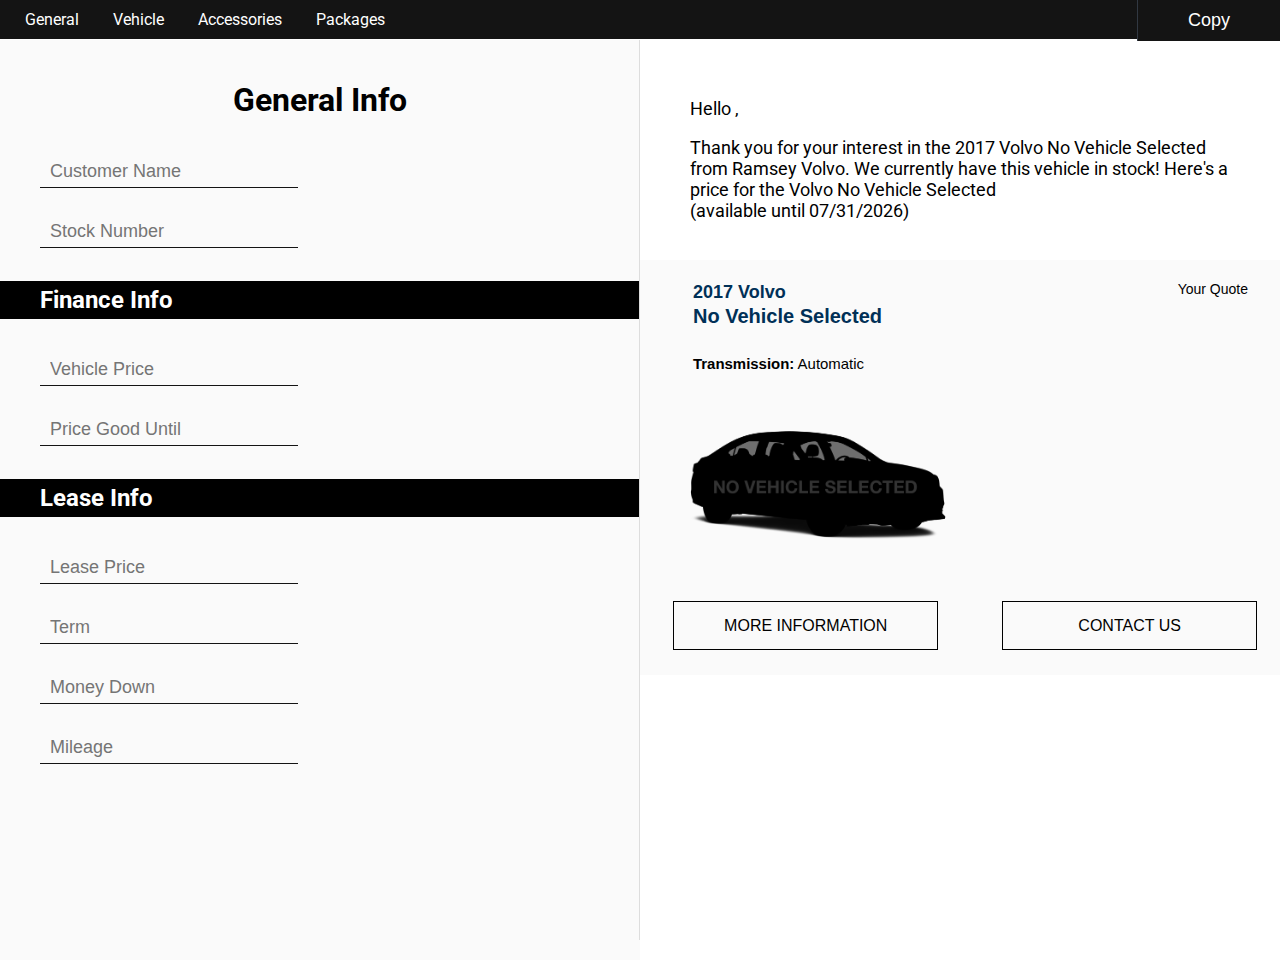
<file: legacy.html>
<!DOCTYPE html>
<html>
  <head>
    <meta charset="utf-8">
    <title>Volvo Pricing - 2017</title>
    <link href="http://fonts.googleapis.com/css?family=Roboto:100,300,400,500,700,900" rel="stylesheet">
    <link rel="stylesheet" href="css/master.css">
    <script src="js/jquery.js" charset="utf-8"></script>
    <script src="js/date.js" charset="utf-8"></script>
    <script src="js/master.js" charset="utf-8"></script>

  </head>
  <body>
    <header>
      <nav>
        <ul>
          <li><a href="#" class="navLink" data-section="generalSection">General</a></li>
          <li><a href="#" class="navLink" data-section="vehicleSection">Vehicle</a></li>
          <li><a href="#" class="navLink" data-section="accessoriesSection">Accessories</a></li>
          <li><a href="#" class="navLink" data-section="packagesSection">Packages</a></li>
        </ul>
      </nav>
    </header>
    <div id="builder">

      <div id="workspace">
        <!-- General Section -->
        <div class="sectionStyle" id="generalSection">
          <h1 class="sectionHeadingText">General Info</h1>
          <div class="inputSections">
            <input type="text" name="customerName" placeholder="Customer Name" id="customerName"><label for="customerName"></label>
          </div>
          <div class="inputSections">
            <input type="text" name="stock" placeholder="Stock Number" id="stock"><label for="stock"></label>
          </div>
          <h2>Finance Info</h2>
          <div class="inputSections">
            <input type="text" name="vehicleFinPrice" placeholder="Vehicle Price" id="vehicleFinPrice"><label for="vehiclePrice"></label>
          </div>
          <div class="inputSections">
            <input type="text" name="priceGoodUntil" placeholder="Price Good Until" id="priceGoodUntil"><label for="priceGoodUntil"></label>
          </div>
          <h2>Lease Info</h2>
          <div class="inputSections">
            <input type="text" name="leasePrice" value='' placeholder="Lease Price" id="leasePrice"><label for="leasePrice"></label>
          </div>
          <div class="inputSections">
            <input type="text" name="term" value='' placeholder="Term" id="term"><label for="term"></label>
          </div>
          <div class="inputSections">
            <input type="text" name="moneyDown" value='' placeholder="Money Down" id="moneyDown"><label for="moneyDown"></label>
          </div>
          <div class="inputSections">
            <input type="text" name="mileage" value='' placeholder="Mileage" id="mileage"><label for="mileage"></label>
          </div>
        </div>
        <div class="sectionStyle" id="vehicleSection">
          <h1 class="sectionHeadingText">Vehicle Info</h1>
          <!-- Vehicle Section -->
          <div id="vehicleBuilder">
            <!-- Vehicle Section Header -->
            <div id="vehicleMenu">
              <h2 id="vehicleMenuHeader">2017 Vehicles</h2>
              <button type="button" name="reset"  id="reset"><img src="inc/refresh.svg" alt="reset button"></button>
            </div>
            <!-- Vehicle Select -->
            <div id="vehicleSelection">

            </div>
          </div>
          <div id="statusSection">
            <h2>Vehicle Status</h2>
            <input type="radio" name="status" value="We currently have this vehicle in stock!" id="availableRadio" checked  class="statusSelect"><label for="availableRadio">Available</label>
            <input type="radio" name="status" value="This vehicle is currently inbound and will be here shortly." id="inboundRadio"  class="statusSelect"><label for="inboundRadio">Vehicle Inbound</label>
            <input type="radio" name="status" value="We would need to order this vehicle for you." id="orderRadio"  class="statusSelect"><label for="orderRadio">Order Vehicle</label>
          </div>
          <div id="transSection">
            <h2>Transmission</h2>
            <input type="radio" name="transmission" value="Automatic" id="automaticRadio" checked  class="transmissionSelect"><label for="automaticRadio">Automatic</label>
            <input type="radio" name="transmission" value="Manual" id="manualRadio"  class="transmissionSelect"><label for="manualRadio">Manual</label>
          </div>

        </div>

        <div class="sectionStyle" id="accessoriesSection">
          <h1 class="sectionHeadingText">Accessories Select</h1>
          <div id="accessories">
            <!-- Accessories go here -->
          </div>
        </div>

        <div class="sectionStyle" id="packagesSection">
          <h1 class="sectionHeadingText">Packages Select</h1>
          <div id="packages">
            <!-- Packages go here -->
          </div>
        </div>
      </div>

    <!--    WORKSPACE / PREVIEW      -->

      <div id="preview">
        <div id="pricePreview" style="background-color:#ffffff;">
          <p style="color:#000000;padding:20px 50px 0 50px;font-size: 18px;text-align:left;">Hello <span id="customerNameDisplay"></span>,</p>

          <p style="color:#000000;padding:0 50px 0 50px;font-size:18px;text-align:left;">
            Thank you for your interest in the 2017 Volvo <span id="vehicleRef1">No Vehicle Selected</span> from Ramsey Volvo.
            <span id="statusDisplay"> We currently have this vehicle in stock!</span> Here&#39;s a price for the Volvo <span id="vehicleRef2">No Vehicle Selected</span> <br>(available until <span id="availableUntilDisplay"></span>)<br><br>

          </p>
          <table id="pricingTable" style="margin: 0 auto;padding: 20px 0;border: 0;width: 650px;font-size: 18px;background-color:#fafafa;">
            <tr>
              <td id="vehicleInfoDisplay" style="width: 350px">
                <h4 style="margin: 0;padding: 0 0 0 50px;border: 0;line-height: 1;color: #003057;font-family: Arial, sans-serif;font-weight: 900;text-align:left;">2017 Volvo</h4>
                <h2 id="vehiclePreview" style="margin: 0;padding: 5px 0 0px 50px;border: 0;line-height: 1;color: #003057;font-family: Arial, sans-serif;font-weight: 700;font-size: 20px;text-align:left;">No Vehicle Selected</h2>
                <span id="stockDisplay" style="text-align:left;color:#000000;font-size:12px;line-height:1;
                margin:0;padding:0 50px 0px 50px;border:0;"></span>

                <h5 style="margin: 0;padding: 5px 0 0 50px;border: 0;line-height: 1.2;color: #000000;font-family: Arial, sans-serif;font-weight: 500;fontsize: 14px;">
                  <span id="packagesDisplayHeading"></span>
                  <span id="packagesDisplay"></span>
                </h5>
                <h5 id="transmissionDisplay" style="margin: 0;padding: 5px 0 0 50px;border: 0;line-height: 1;color: #000000;font-family: Arial, sans-serif;font-weight: 500;fontsize: 14px;"><strong>Transmission:</strong> Automatic</h5>
                <div id="imgPreview">
                  <img src="inc/fill.png" style="width: 325px;padding: 0;margin: 0;border: 0;">

                </div>

              </td>
              <td id="pricingDisplay" style="width: 350px;vertical-align: top;text-align: right;margin: 0;border: 0;padding: 0;">
                <div>
                  <h4 style="text-align: right;margin: 0;border: 0;padding: 0 40px 0 0;line-height: 1;font-family: Arial, sans-serif;font-weight: 500;color: #000000;font-size: 14px;">Your Quote</h4>
                  <span id="finPrice"></span>
                  <span id="orDisplay"></span>
                  <span id="leasePriceDisplay"></span>
                  <span id="termDisplay"></span>
                  <span id="moneyDownDisplay"></span>
                  <span id="mileageDisplay"></span>


                  <span id="accessoriesDisplayHeading"></span>
                  <ul id="accessoriesDisplay">

                  </ul>
                </div>
              </td>
            </tr>
          </table>
          <div id="contactButtons" style="width: 650px;margin:0 auto;padding:0 0 40px 0;border:0; text-align:center;background-color:#fafafa;">
            <a href="#" style="text-decoration: none;color: #000000;border: 1px solid #000000;padding: 15px 50px;font-family: Arial, sans-serif;margin: 0 30px 0 0;" id="brochureLink">MORE INFORMATION</a>
            <a href="tel:2013270070" style="text-decoration: none;color: #000000;border: 1px solid #000000;padding: 15px 75px;font-family: Arial, sans-serif;margin: 0 0 0 30px;">CONTACT US</a>
          </div>
        </div>
      </div>

    </div>


    <!-- Target -->
    <textarea id="templateCopy">Mussum ipsum cacilds...</textarea>

    <!-- Trigger -->
    <button class="btn" id="copyButton" data-clipboard-action="copy" data-clipboard-target="#templateCopy">
    Copy
    </button>
    <script src="js/clipboard.min.js" charset="utf-8"></script>
    <script>
    const partOne = `<!DOCTYPE html>
    <html style="margin: 0;padding: 0;border: 0;font-size: 100%;vertical-align: baseline;">
      <head>
        <meta charset="utf-8">
      </head>
      <body style="margin: 0;padding: 0;border: 0;font-size: 100%;vertical-align: baseline;line-height: 1;">
        <center>
            <div id="bodyContainer" style="margin: 0 auto;padding: 50px 0;border: 0;font-size: 13px;vertical-align: baseline;height: 100%;width: 100%;font-family: Arial, sans-serif;font-weight: normal;color: #000000;background-color: #003057;">
              <table id="emailBody" style="margin: auto;padding: 0px;border: 0;font-size: 100%;vertical-align: baseline;border-collapse: collapse;border-spacing: 0;width: 650px;color: #000000;background-color: #ffffff;">
                <tr style="margin: 0;padding: 0;border: 0;font-size: 100%;vertical-align: baseline;">
                  <td style="margin: 0;padding: 0;border: 0;font-size: 100%;vertical-align: baseline;">
                    <table id="headerArea" style="margin: 0;padding: 0;border: 0;font-size: 100%;vertical-align: baseline;border-collapse: collapse;border-spacing: 0;background-color: #000000;width: 650px;">
                      <tr style="margin: 0;padding: 0;border: 0;font-size: 100%;vertical-align: baseline;">
                        <td class="centered" style="margin: 0;padding: 0;border: 0;font-size: 100%;vertical-align: baseline;text-align: center;">
                          <a href="http://www.volvocarsramsey.com/" style="margin: 0;padding: 0;border: 0;font-size: 100%;vertical-align: baseline;"><img src="http://ramseycarsnj.github.io/volvoPricingApp2017/inc/volvoLogo.png" alt="Ramsey Volvo" id="volvoLogo" style="margin: auto;padding: 20px 0;border: 0;font-size: 100%;vertical-align: baseline;width:57px;text-align: center;"></a>
                        </td>
                      </tr>
                    </table>
                  </td>
                </tr>
                <tr style="margin: 0;padding: 0;border: 0;font-size: 100%;vertical-align: baseline;">
                  <td style="margin: 0;padding: 0;border: 0;font-size: 100%;vertical-align: baseline;">
                    <table id="emailContent" style="margin: 0 auto;padding: 20px;border: 0;font-size: 100%;vertical-align: baseline;border-collapse: collapse;border-spacing: 0;background-color: #ffffff;color: #000000;width: 650px;">
                      <tr style="margin: 0;padding: 0;border: 0;font-size: 100%;vertical-align: baseline;">
                        <td style="margin: 0;padding: 0;border: 0;font-size: 100%;vertical-align: baseline;">

                          `;
      // User format as follows - Name, Title, Extension, Email
      let userCheck = window.location.href;
      let userChecked = userCheck.substr(-6);
      const users = [
                    ['Ramsey Volvo E-Commerce Team','E-Commerce Department','','wecare@ramseyvolvo.com'],
                    ['Robert Wood','E-Commerce Manager',' x 5218','rwood@ramseyvolvo.com'],
                    ['Bailey Kasbarian','E-Commerce Associate',' x 5230','bkasbarian@ramseyvolvo.com'],
                    ['Manny Justafort','E-Commerce Associate',' x 5224','ejustafort@ramseyvolvo.com'],
                    ['Megan Previdi','E-Commerce Associate',' x 5223','mprevidi@ramseyvolvo.com']
                    ];
      let signature;
      if (userChecked === 'rwood/') {
        signature =
        `${users[1][0]}<br>
        ${users[1][1]}<br>
        Ramsey Volvo<br>
        (888) 319-0377${users[1][2]}<br>
        ${users[1][3]}`;
      } else if (userChecked === 'bkasb/') {
        signature = `
        ${users[2][0]}<br>
        ${users[2][1]}<br>
        Ramsey Volvo<br>
        (888) 319-0377${users[2][2]}<br>
        ${users[2][3]}
        `;
      } else if (userChecked === 'ejust/') {
        signature = `
        ${users[3][0]}<br>
        ${users[3][1]}<br>
        Ramsey Volvo<br>
        (888) 319-0377${users[3][2]}<br>
        ${users[3][3]}
        `;
      } else if (userChecked === 'mprev/') {
        signature = `
        ${users[4][0]}<br>
        ${users[4][1]}<br>
        Ramsey Volvo<br>
        (888) 319-0377${users[4][2]}<br>
        ${users[4][3]}
        `;
      } else {
        signature = `
        ${users[0][0]}<br>
        ${users[0][1]}<br>
        Ramsey Volvo<br>
        (888) 319-0377${users[0][2]}<br>
        ${users[0][3]}
        `;
      }

      const partTwo = `
      <p style="margin: 0;padding: 50px 50px 30px 50px;border: 0;font-size: 18px;vertical-align: baseline;line-height: 1.5;text-align: left;">
        Here at Ramsey Volvo, we give you our <strong>Upfront Price</strong>. Our fees are the lowest in the area and we do not charge additional unnecessary fees like "Out of State Conveyance" or for "New Car Prep". Also, we make sure our customers know that Gap Insurance is optional, NOT necessary. If you have any questions about this vehicle or would like to come in for a test drive please let me know. If you are ready, I&#39;d be happy to schedule a time for you to come get your new!
        <br><br>
        <span style="font-size:12px;">*Not responsible for typographical errors</span>
      </p>
      <p style="margin: 0;padding: 30px 50px 10px 50px;border: 0;font-size: 18px;vertical-align: baseline;line-height: 1.5;text-align: left;">
        <br>
        Sincerely, <br>
        <br>
        ${signature}
        <br>
        <br>
      </p>
    </td>
    </tr>
    <tr style="margin: 0;padding: 0;border: 0;font-size: 100%;vertical-align: baseline;">
    <td id="footer" style="margin: 0;padding: 30px;border: 0;font-size: 100%;vertical-align: baseline;text-align: center;background-color:#000000;">
      <ul style="margin: 0;padding: 0;border: 0;font-size: 100%;vertical-align: baseline;list-style: none;">
        <li style="margin: 0;padding: 5px;border: 0;font-size: 100%;vertical-align: baseline;list-style: none;display: inline;"><a href="http://www.facebook.com/RamseyVolvo/" style="margin: 0;padding: 0;border: 0;font-size: 16px;vertical-align: baseline;text-align: center;text-decoration: none;color: #ffffff;line-height: 1.3;"><img src="http://ramseycarsnj.github.io/subaruEmailBlastsJan2017/facebookIcon.png" alt="facebook" style="margin: 0;padding: 0;border: 0;font-size: 100%;vertical-align: baseline;width: 26px;"></a></li>
        <li style="margin: 0;padding: 5px;border: 0;font-size: 100%;vertical-align: baseline;list-style: none;display: inline;"><a href="http://twitter.com/RamseyVolvoNJ" style="margin: 0;padding: 0;border: 0;font-size: 16px;vertical-align: baseline;text-align: center;text-decoration: none;color: #ffffff;line-height: 1.3;"><img src="http://ramseycarsnj.github.io/subaruEmailBlastsJan2017/twitterIcon.png" alt="twitter" style="margin: 0;padding: 0;border: 0;font-size: 100%;vertical-align: baseline;width: 26px;"></a></li>
        <li style="margin: 0;padding: 5px;border: 0;font-size: 100%;vertical-align: baseline;list-style: none;display: inline;"><a href="http://www.youtube.com/ramseyvolvo" style="margin: 0;padding: 0;border: 0;font-size: 16px;vertical-align: baseline;text-align: center;text-decoration: none;color: #ffffff;line-height: 1.3;"><img src="http://ramseycarsnj.github.io/subaruEmailBlastsJan2017/youtubeIcon.png" alt="youtube" style="margin: 0;padding: 0;border: 0;font-size: 100%;vertical-align: baseline;width: 26px;"></a></li>
        <li style="margin: 0;padding: 5px;border: 0;font-size: 100%;vertical-align: baseline;list-style: none;display: inline;"><a href="http://www.instagram.com/ramseyvolvo/" style="margin: 0;padding: 0;border: 0;font-size: 16px;vertical-align: baseline;text-align: center;text-decoration: none;color: #ffffff;line-height: 1.3;"><img src="http://ramseycarsnj.github.io/subaruEmailBlastsJan2017/instagramIcon.png" alt="instagram" style="margin: 0;padding: 0;border: 0;font-size: 100%;vertical-align: baseline;width: 26px;"></a></li>
      </ul>
      <br>
      <a href="http://www.volvocarsramsey.com/" style="margin: 0;padding: 0;border: 0;font-size: 16px;vertical-align: baseline;text-align: center;text-decoration: none;color: #ffffff;line-height: 1.3;">Ramsey Volvo</a>
      <br>
      <a href="http://www.volvocarsramsey.com/dealership/directions.htm" style="margin: 0;padding: 0;border: 0;font-size: 16px;vertical-align: baseline;text-align: center;text-decoration: none;color: #ffffff;line-height: 1.3;">585 Rt17s Ramsey, NJ</a>
      <br>
      <a href="tel:8883190377" style="margin: 0;padding: 0;border: 0;font-size: 16px;vertical-align: baseline;text-align: center;text-decoration: none;color: #ffffff;line-height: 1.3;">888.319.0377</a>
      <br>
      <br>


    </td>
    </tr>
    </table>
    </td>
    </tr>
    </table>

    </div>
    </center>
    </body>
    </html>
    `;
  let templateContent = document.getElementById('pricePreview');
  console.log(templateContent);
  $('#copyButton').click(function(){
    document.querySelector('#templateCopy').innerHTML = partOne + document.getElementById('pricePreview').innerHTML + partTwo;
  });
   var btns = document.querySelectorAll('button');
   var clipboard = new Clipboard(btns);
   clipboard.on('success', function(e) {
       console.log('Success!');
   });
   clipboard.on('error', function(e) {
       console.log('Error');
   });
   </script>
  </body>
</html>
</file>
<file: css/master.css>
html, body, ul, li, header, a, nav {
  margin: 0;
  padding: 0;
  border: 0;
  font-family: 'Roboto', sans-serif; }

.noSelect {
  -webkit-touch-callout: none;
  -webkit-user-select: none;
  -moz-user-select: none;
  -ms-user-select: none;
  user-select: none; }

header {
  background-color: #141414;
  padding: 10px 0;
  width: 100%;
  display: block;
  position: fixed;
  z-index: 8999; }

nav ul {
  padding: 0 0 0 10px; }

nav li {
  list-style: none;
  display: inline-block; }

nav a {
  text-decoration: none;
  text-align: center;
  padding: 10px 15px;
  color: #fff;
  background-color: #141414;
  transition: background-color .3s;
  -webkit-transition: background-color .3s; }

nav a:hover {
  color: #fff;
  background-color: #313842; }

#copyButton {
  border: 0;
  border-left: 1px solid #313842;
  position: fixed;
  z-index: 8999;
  right: 0px;
  top: 0px;
  padding: 10px 50px;
  text-decoration: none;
  text-align: center;
  font-size: 18px;
  color: #fff;
  background-color: #141414;
  transition: background-color .2s;
  -webkit-transition: background-color .2s;
  outline: none; }

#copyButton:hover {
  color: #fff;
  background-color: #313842; }

#copyButton:active {
  background-color: #515963; }

#builder {
  display: -webkit-box;
  display: -moz-box;
  display: -ms-flexbox;
  display: -webkit-flex;
  display: flex;
  flex-direction: row;
  padding: 40px 0 0 0; }

#workspace {
  flex: 1 auto;
  height: 100vh;
  width: 100%;
  background-color: #fafafa;
  padding: 20px 0 0 0px; }

.sectionStyle {
  background-color: #fafafa; }
  .sectionStyle .sectionHeadingText {
    text-align: center;
    width: 50%; }
  .sectionStyle input[type="text"] {
    margin: 5px 0 0 10px;
    padding: 5px 0 5px 10px;
    border: 0px;
    font-size: 18px;
    vertical-align: middle;
    width: 20%;
    transition: width .4s;
    background-color: transparent;
    border-bottom: 1px solid #141414;
    color: #000000; }
  .sectionStyle input[type="text"]:focus {
    outline: none;
    width: 40%; }
  .sectionStyle input[type="checkbox"] {
    display: none; }
  .sectionStyle input[type=checkbox] + label {
    background-color: inherit;
    padding: 10px 10px 10px 40px;
    height: 40px;
    vertical-align: middle;
    color: #333;
    cursor: pointer;
    display: block;
    line-height: 34px;
    text-decoration: none;
    overflow: hidden;
    white-space: nowrap;
    font-size: 18px;
    transition: background-color .4s, border-top .4s;
    border-top: 1px solid #dddddd;
    -webkit-user-select: none;
    -moz-user-select: none;
    -ms-user-select: none;
    user-select: none; }
  .sectionStyle input[type="checkbox"] + label:hover {
    background-color: #dddddd; }
  .sectionStyle input[type=checkbox]:checked + label {
    background-image: none;
    outline: 0;
    background-color: #0488d2;
    border-top: 1px solid #fafafa;
    color: #ffffff; }

#transSection {
  padding: 10px 0 40px 0;
  width: 50%;
  text-align: center; }

#statusSection {
  padding: 10px 0 40px 0;
  width: 50%;
  text-align: center; }

input[type="radio"] {
  opacity: 0;
  width: 0;
  margin: 0; }

label[for="availableRadio"] {
  display: inline-block;
  margin: 10px;
  padding: 0 0 0 30px;
  background: url("../inc/radios.png") no-repeat;
  background-size: 20px;
  background-position: 0 .1px;
  cursor: pointer; }

input:checked + label[for="availableRadio"] {
  background-position: 0 -26px;
  color: #000000; }

label[for="inboundRadio"] {
  display: inline-block;
  margin: 10px;
  padding: 0 0 0 30px;
  background: url("../inc/radios.png") no-repeat;
  background-size: 20px;
  background-position: 0 .1px;
  cursor: pointer; }

input:checked + label[for="inboundRadio"] {
  background-position: 0 -26px;
  color: #000000; }

label[for="orderRadio"] {
  display: inline-block;
  margin: 10px;
  padding: 0 0 0 30px;
  background: url("../inc/radios.png") no-repeat;
  background-size: 20px;
  background-position: 0 .1px;
  cursor: pointer; }

input:checked + label[for="orderRadio"] {
  background-position: 0 -26px;
  color: #000000; }

label[for="automaticRadio"] {
  display: inline-block;
  margin: 10px;
  padding: 0 0 0 30px;
  background: url("../inc/radios.png") no-repeat;
  background-size: 20px;
  background-position: 0 .1px;
  cursor: pointer; }

input:checked + label[for="automaticRadio"] {
  background-position: 0 -26px;
  color: #000000; }

label[for="manualRadio"] {
  display: inline-block;
  margin: 10px;
  padding: 0 0 0 30px;
  background: url("../inc/radios.png") no-repeat;
  background-size: 20px;
  background-position: 0 .1px;
  cursor: pointer; }

input:checked + label[for="manualRadio"] {
  background-position: 0 -26px;
  color: #000000; }

.inputSections {
  background-color: #fafafa;
  padding: 10px 10px 10px 30px;
  height: 40px;
  vertical-align: middle;
  transition: background-color .4s; }

.inputSections:hover {
  background-color: #dddddd; }

#generalSection h2 {
  text-align: left;
  padding: 5px 40px;
  width: 80%;
  background-color: #000000;
  color: #ffffff; }

#vehicleBuilder {
  background-color: #fafafa; }

#vehicleMenu {
  z-index: 8999;
  padding: 20px 0;
  text-align: right;
  width: 50%;
  background-color: #fafafa; }
  #vehicleMenu img {
    height: 25px; }
  #vehicleMenu button {
    width: 60px;
    display: inline-block;
    height: 40px;
    line-height: 1;
    margin: 0 50px 0 120px;
    padding: 0px;
    border: 0;
    font-size: 16px;
    background-color: #063E55;
    outline: none;
    transition: background-color .2s; }
  #vehicleMenu button:hover {
    background-color: #046fab;
    cursor: pointer; }
  #vehicleMenu button:active {
    background-color: #0488d2; }
  #vehicleMenu h2 {
    line-height: 1;
    padding: 5px 0 0 0;
    margin: 0;
    border: 0;
    vertical-align: top;
    display: inline-block; }

#vehicleSelection a {
  background-color: inherit;
  padding: 10px 10px 10px 40px;
  height: 40px;
  vertical-align: middle;
  color: #333;
  cursor: pointer;
  display: block;
  line-height: 34px;
  text-decoration: none;
  overflow: hidden;
  white-space: nowrap;
  font-size: 18px;
  transition: background-color .4s, border-top .4s;
  border-top: 1px solid #dddddd;
  -webkit-user-select: none;
  -moz-user-select: none;
  -ms-user-select: none;
  user-select: none; }

#vehicleSelection a:hover {
  background-color: #dddddd; }

#preview {
  flex: 1 auto;
  height: 100vh;
  width: 50%;
  right: 0;
  background-color: #fafafa;
  position: fixed;
  z-index: 1;
  border-left: 1px solid #dddddd; }

#pricePreview {
  background-color: #333333;
  width: 650px;
  height: 100vh;
  margin: auto;
  padding: 20px 0 0 0; }

#templateCopy {
  font-size: 1px;
  border: 0;
  padding: 0;
  margin: 0;
  opacity: 0; }
</file>
